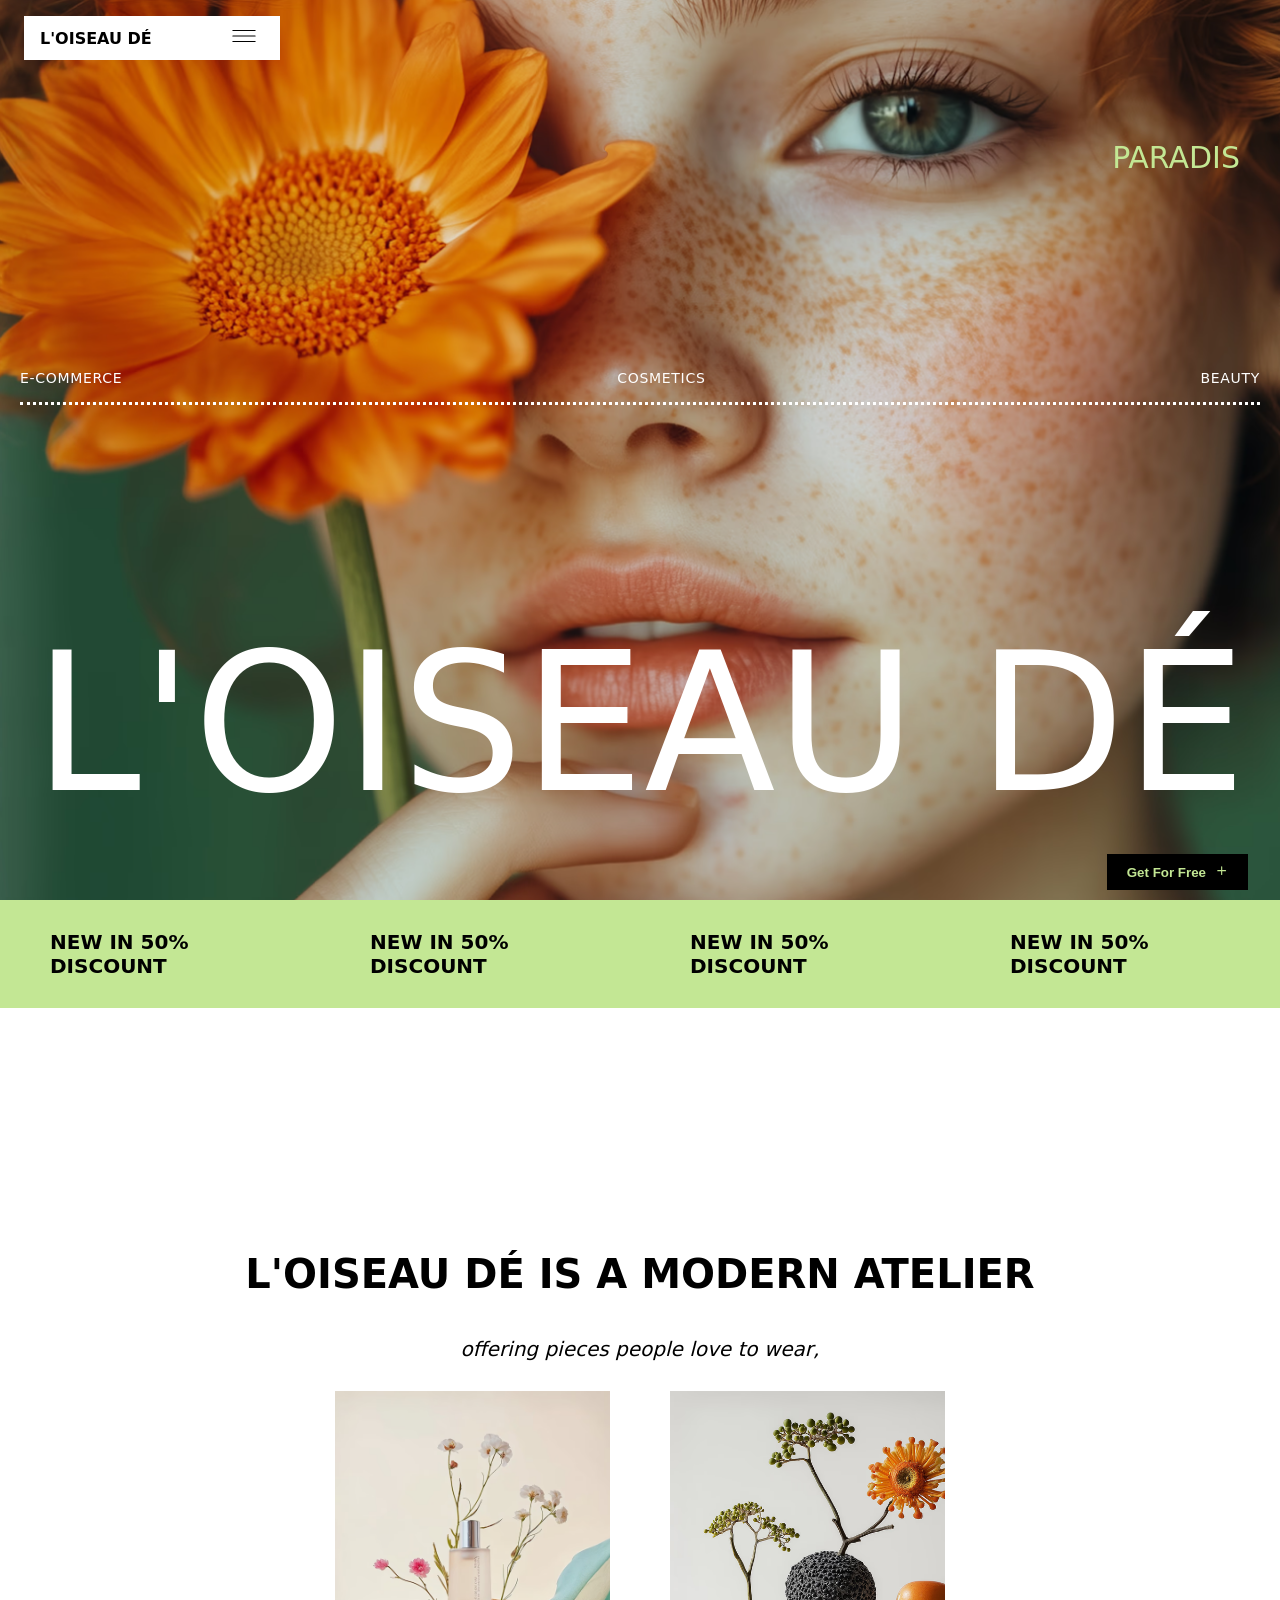
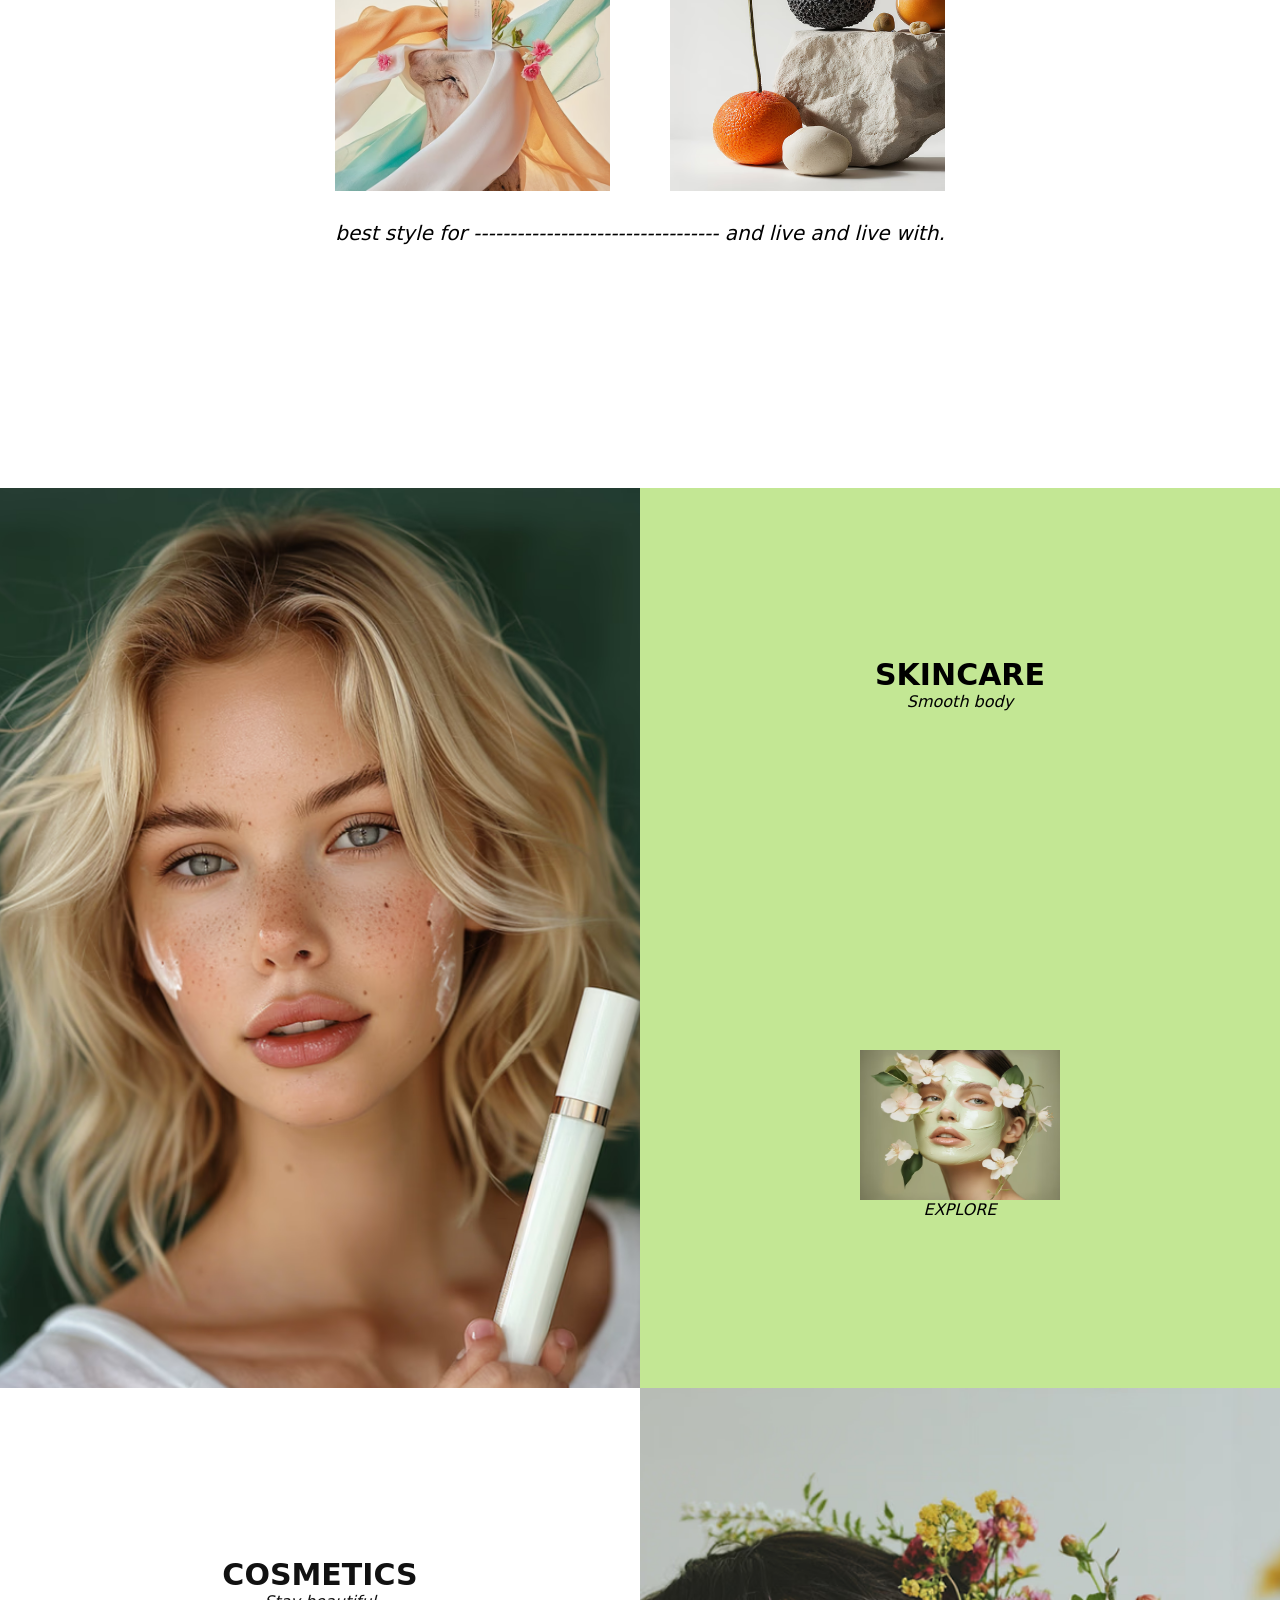
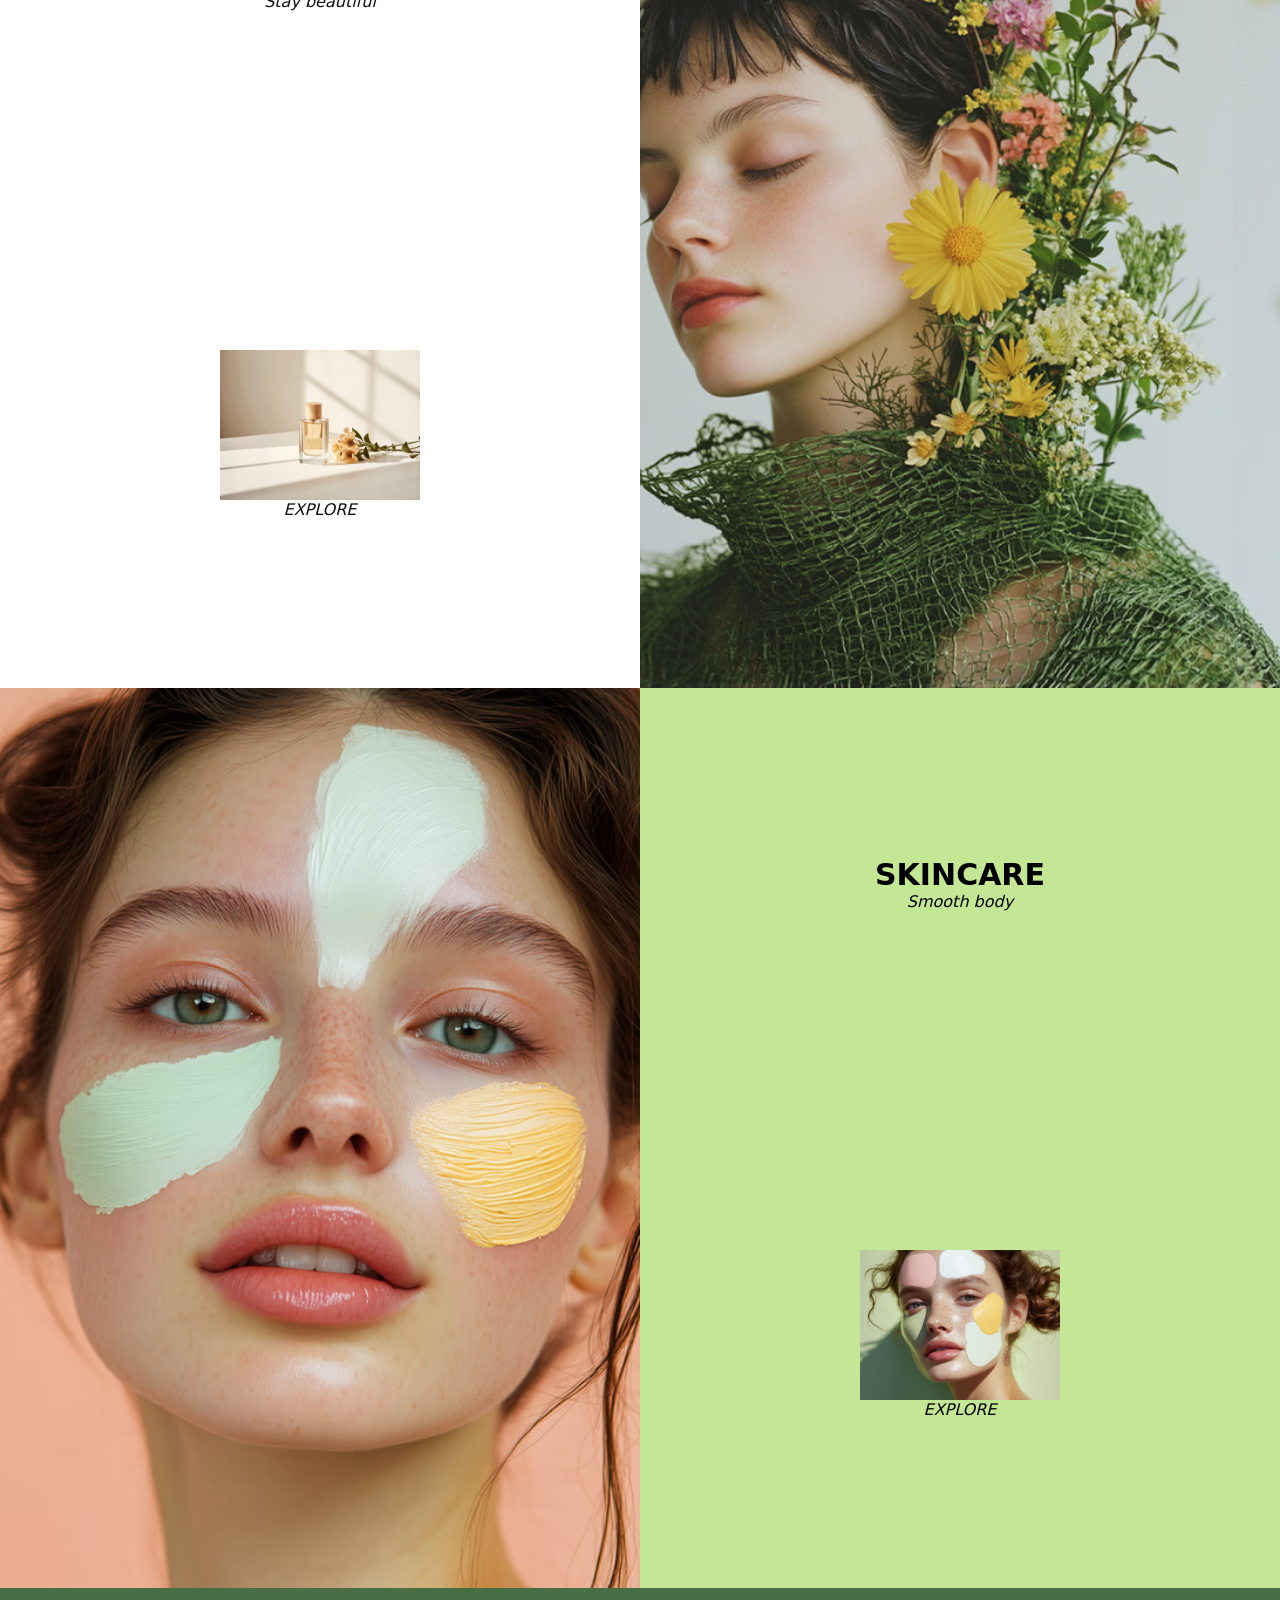
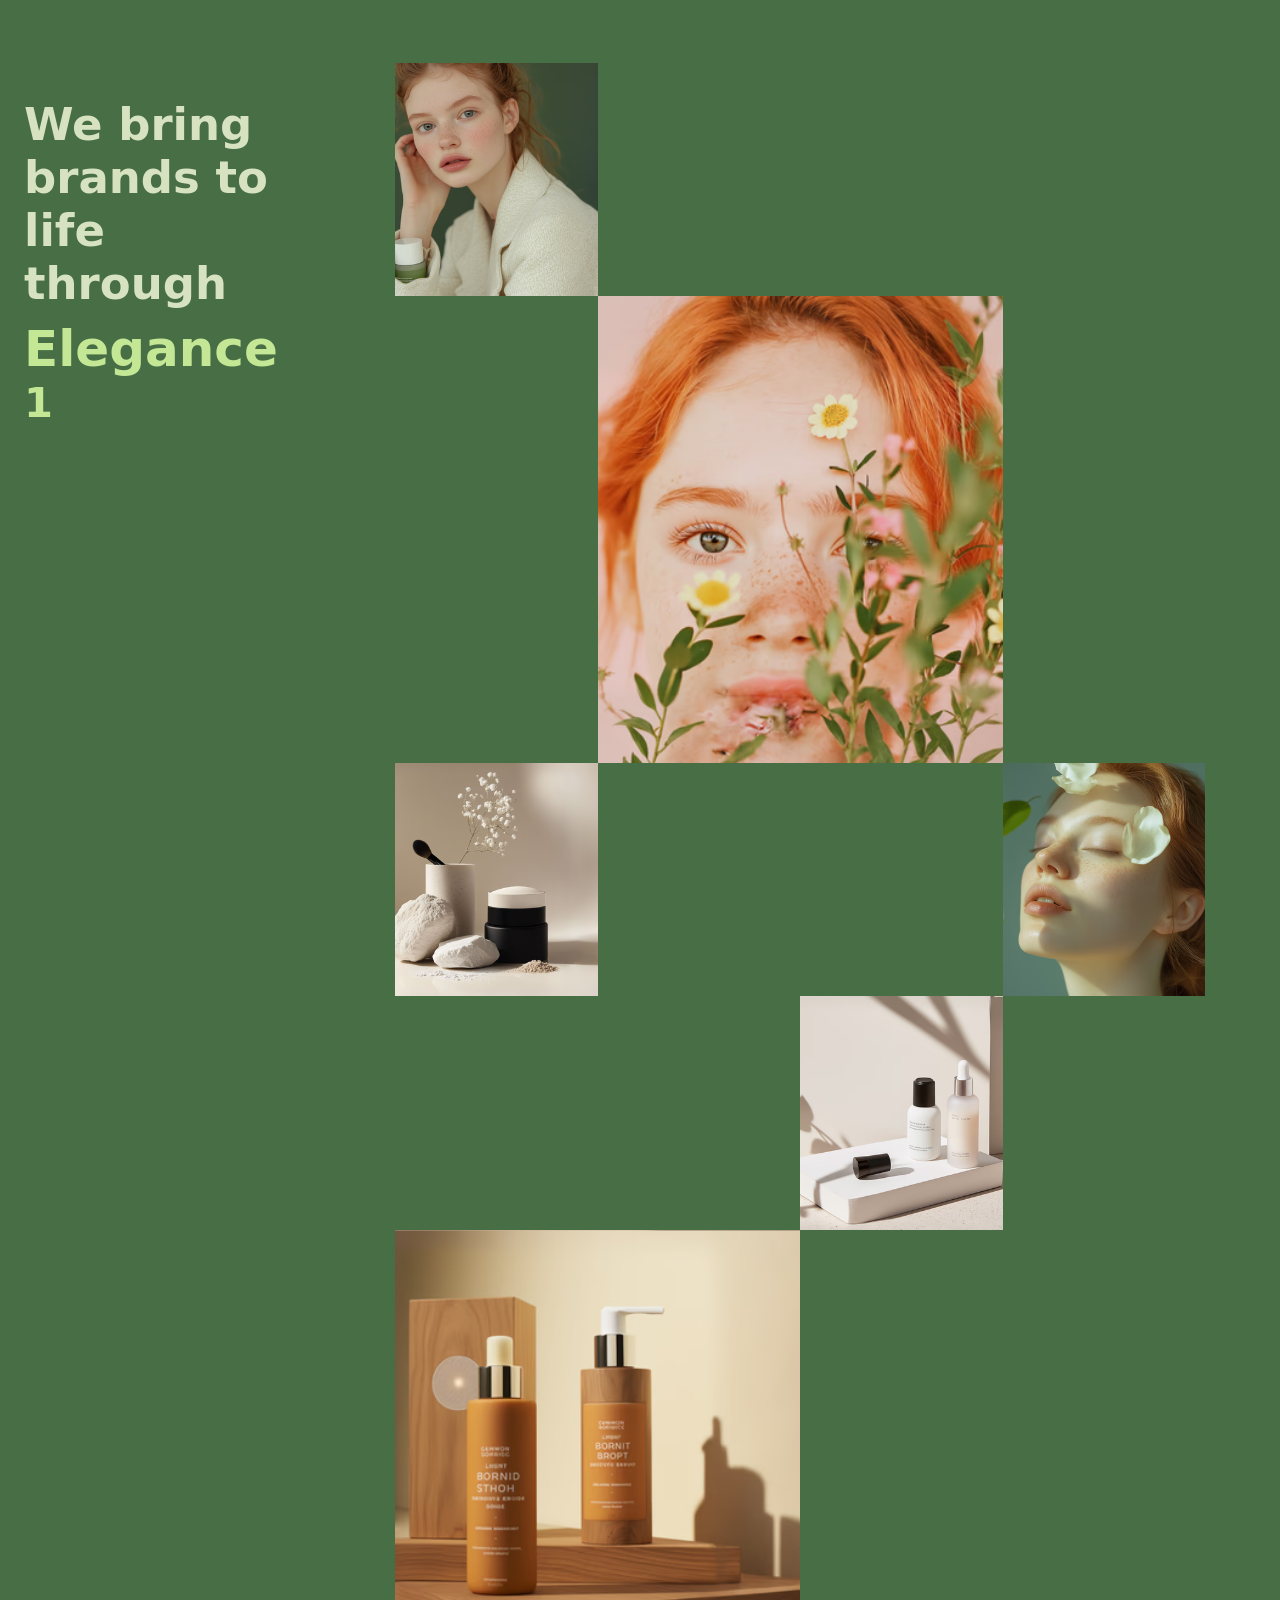
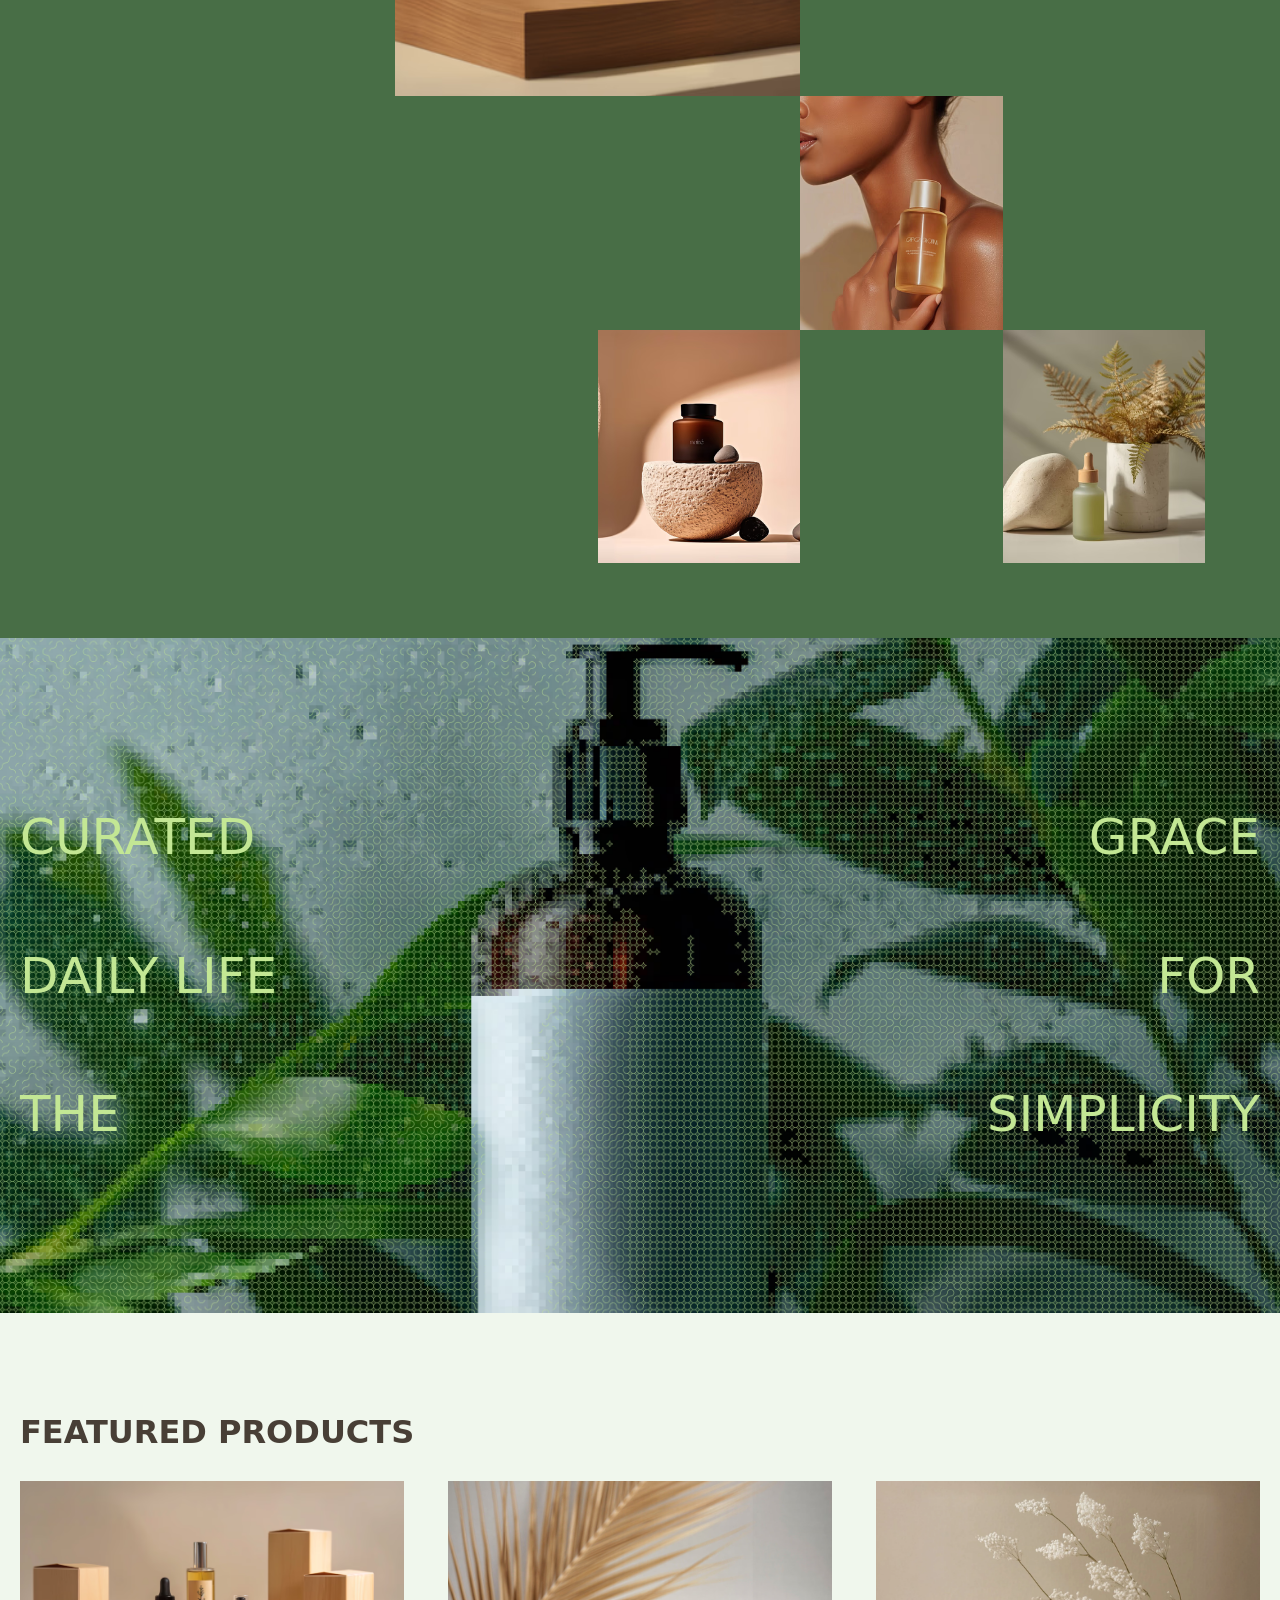
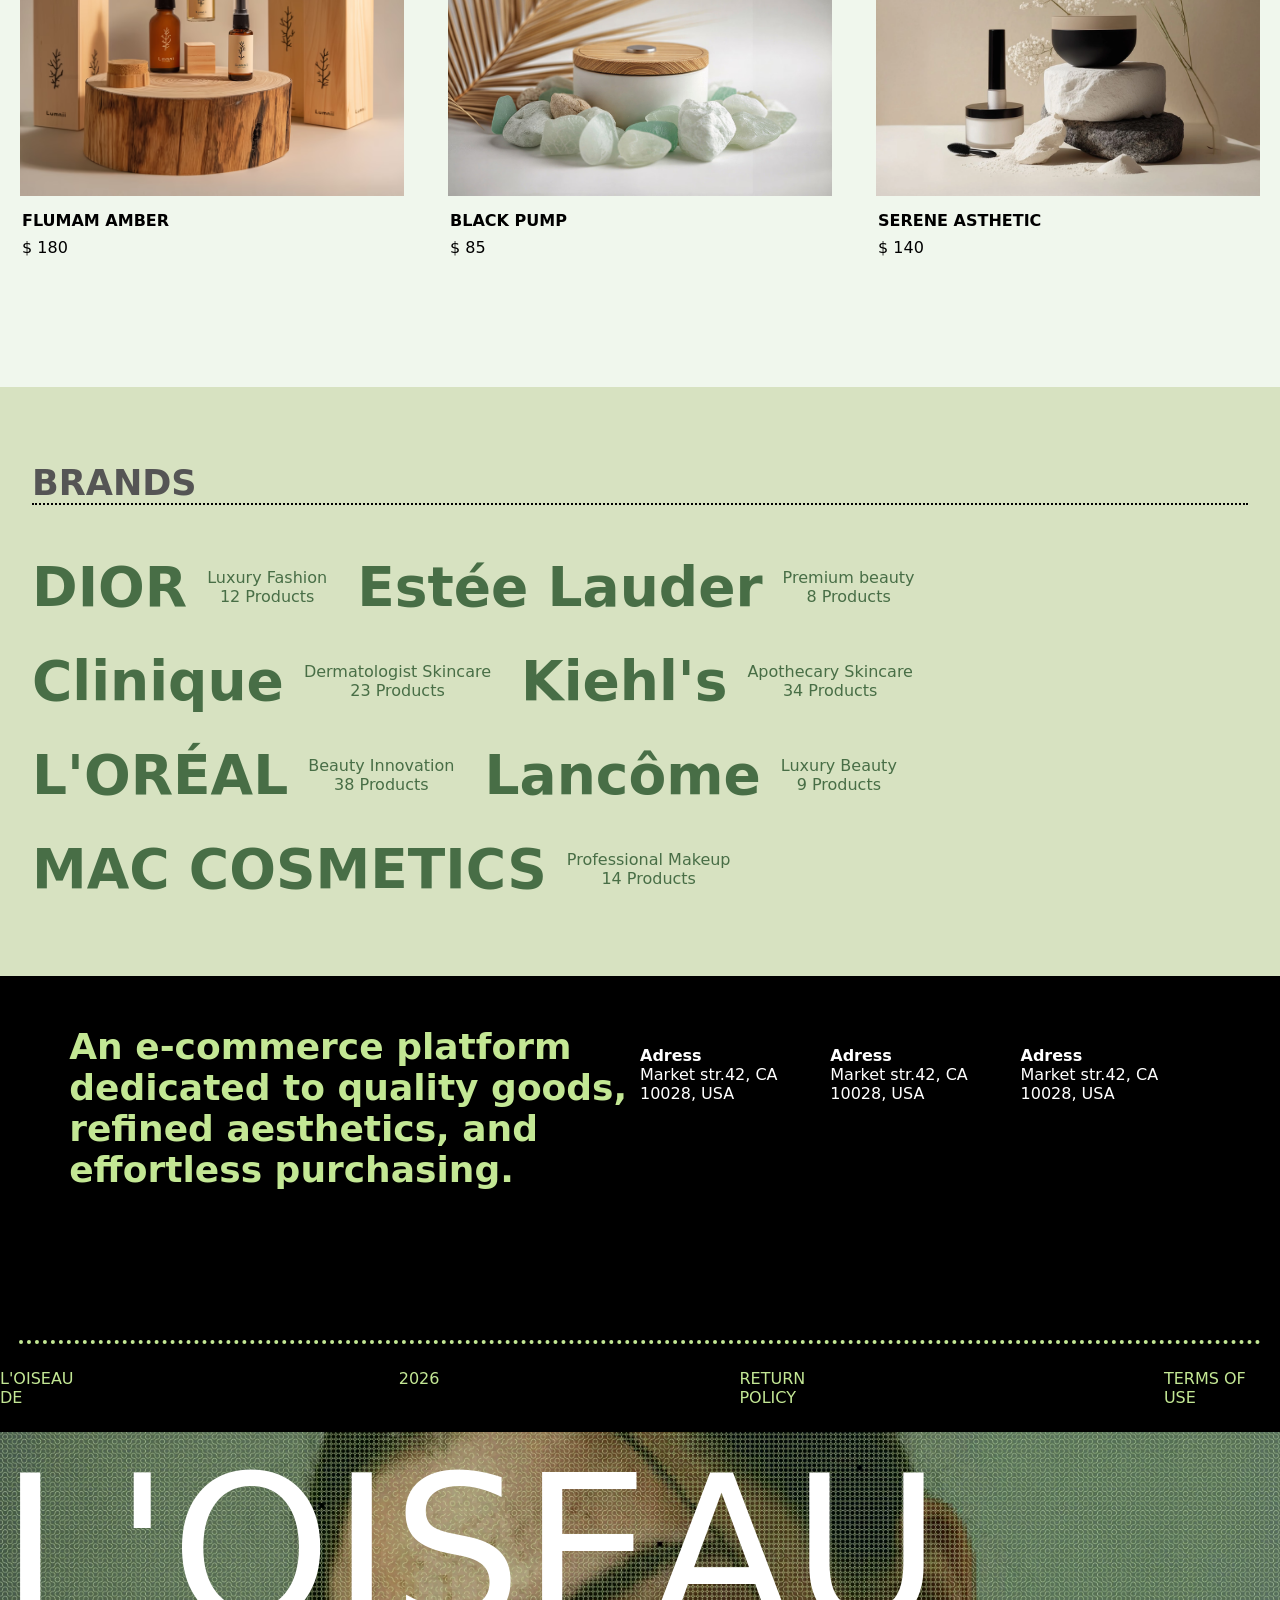
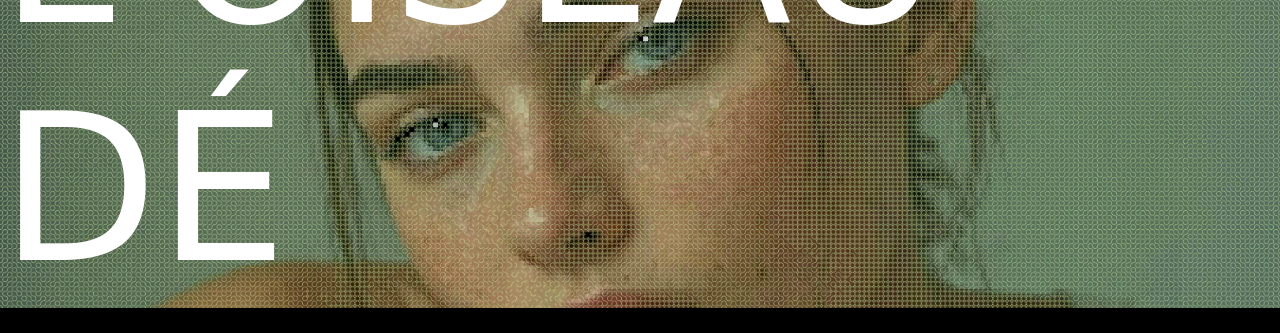
<file: cosmetics/index.html>
<!doctype html>
<html lang="en">
  <head>
    <meta charset="UTF-8" />
    <meta name="viewport" content="width=device-width, initial-scale=1" />
    <title>L'OISEAU DE</title>
    <link href="./src/style.css" rel="stylesheet" />
  </head>

  <body>
    <main class="main-container">
      <div class="header-nav">
        <h2 class="brand-name">L'OISEAU DÉ</h2>
        <div class="menu-wrapper">
          <svg
            class="menu-icon"
            xmlns="http://www.w3.org/2000/svg"
            width="1em"
            height="1em"
            viewBox="0 0 72 72"
          >
            <path d="M0 0h72v72H0z" fill="none" />
            <path
              fill="none"
              stroke="#000"
              stroke-linecap="round"
              stroke-linejoin="round"
              stroke-miterlimit="10"
              stroke-width="2"
              d="M16 26h40M16 36h40M16 46h40"
            />
          </svg>
        </div>
      </div>

      <div class="categories-bar">
        <div class="categories-list">
          <p>E-COMMERCE</p>
          <p>COSMETICS</p>
          <p>BEAUTY</p>
        </div>
        <div class="paradis-text">PARADIS</div>
      </div>

      <div class="hero-section">
        <h1 class="hero-title">L'OISEAU DÉ</h1>
        <button>
          Get For Free
          <svg
            xmlns="http://www.w3.org/2000/svg"
            width="1em"
            height="1em"
            viewBox="0 0 24 24"
          >
            <path d="M0 0h24v24H0z" fill="none" />
            <g
              fill="none"
              stroke="#c3e794"
              stroke-dasharray="16"
              stroke-linecap="round"
              stroke-linejoin="round"
              stroke-width="2"
            >
              <path d="M5 12h14">
                <animate
                  fill="freeze"
                  attributeName="stroke-dashoffset"
                  dur="0.5s"
                  values="16;0"
                />
              </path>
              <path stroke-dashoffset="16" d="M12 5v14">
                <animate
                  fill="freeze"
                  attributeName="stroke-dashoffset"
                  begin="0.5s"
                  dur="0.5s"
                  to="0"
                />
              </path>
            </g>
          </svg>
        </button>
      </div>
    </main>
    <section class="discount-offer">
      <p>NEW IN 50% DISCOUNT</p>
      <p>NEW IN 50% DISCOUNT</p>
      <p>NEW IN 50% DISCOUNT</p>
      <p>NEW IN 50% DISCOUNT</p>
    </section>

    <section class="gumnaam-section">
      <h3>L'OISEAU DÉ IS A MODERN ATELIER</h3>
      <p>offering pieces people love to wear,</p>
      <div class="books-container">
        <div class="book book1"></div>
        <div class="book book2"></div>
      </div>
      <p>
        best style for ---------------------------------- and live and live
        with.
      </p>
    </section>

    <section class="dada-ji">
      <section class="colored-divs">
        <div class="colored-div div-1"></div>
        <div class="colored-div div-2">
          <div class="textu">
            <h4>SKINCARE</h4>
            <p>Smooth body</p>
          </div>
          <div>
            <img
              src="./src/assets/images/1st-girl-side-image.png"
              alt="side image"
            />
            <p>EXPLORE</p>
          </div>
        </div>
      </section>

      <section class="colored-divs divs2">
        <div class="colored-div div-1 div-3"></div>
        <div class="colored-div div-2 div-4">
          <div class="textu">
            <h4>COSMETICS</h4>
            <p>Stay beautiful</p>
          </div>
          <div>
            <img
              src="./src/assets/images/2nd-girl-side-image.png"
              alt="side image"
            />
            <p>EXPLORE</p>
          </div>
        </div>
      </section>

      <section class="last-div">
        <div class="colored-div div-1 div-5"></div>
        <div class="colored-div div-2">
          <div class="textu">
            <h4>SKINCARE</h4>
            <p>Smooth body</p>
          </div>
          <div>
            <img
              src="./src/assets/images/3rd-girl-side-image.png"
              alt="side image"
            />
            <p>EXPLORE</p>
          </div>
        </div>
      </section>
    </section>

    <section class="long-section">
      <div class="leftie">
        <div class="sticky-text">
          <h4>We bring brands to life through</h4>
          <h3>Elegance <sup>1</sup></h3>
        </div>
      </div>
      <div class="rightie">
        <div id="one" style="grid-area: one"></div>
        <div id="two" style="grid-area: two"></div>
        <div id="three" style="grid-area: three"></div>
        <div id="four" style="grid-area: four"></div>
        <div id="five" style="grid-area: five"></div>
        <div id="six" style="grid-area: six"></div>
        <div id="seven" style="grid-area: seven"></div>
        <div id="eight" style="grid-area: eight"></div>
        <div id="nine" style="grid-area: nine"></div>
      </div>
    </section>

    <section class="moving-picture">
      <div class="moving-content">
        <p>CURATED</p>
        <p>GRACE</p>
      </div>
      <div class="moving-content">
        <p>DAILY LIFE</p>
        <p>FOR</p>
      </div>
      <div class="moving-content">
        <p>THE</p>
        <p>SIMPLICITY</p>
      </div>
    </section>

    <section class="featured-products">
      <h3>FEATURED PRODUCTS</h3>
      <div class="featured-divs">
        <div class="product-details">
          <div class="featured-div featured-div-1"></div>
          <h6>FLUMAM AMBER</h6>
          <p>$ 180</p>
        </div>
        <div class="product-details">
          <div class="featured-div featured-div-2"></div>
          <h6>BLACK PUMP</h6>
          <p>$ 85</p>
        </div>
        <div class="product-details">
          <div class="featured-div featured-div-3"></div>
          <h6>SERENE ASTHETIC</h6>
          <p>$ 140</p>
        </div>
      </div>
    </section>

    <!-- yahan pe ek section aye ga -->
    <section class="suction">
      <div class="branddd">
        <h3>BRANDS</h3>
      </div>
      <div class="branddddd">
        <div class="branddddd-name">
          <h4>DIOR</h4>
          <p>
            Luxury Fashion <br />
            12 Products
          </p>
        </div>
        <div class="branddddd-name">
          <h4>Estée Lauder</h4>
          <p>
            Premium beauty <br />
            8 Products
          </p>
        </div>
        <div class="branddddd-name">
          <h4>Clinique</h4>
          <p>
            Dermatologist Skincare <br />
            23 Products
          </p>
        </div>
        <div class="branddddd-name">
          <h4>Kiehl's</h4>
          <p>
            Apothecary Skincare <br />
            34 Products
          </p>
        </div>
        <div class="branddddd-name">
          <h4>L'ORÉAL</h4>
          <p>
            Beauty Innovation <br />
            38 Products
          </p>
        </div>
        <div class="branddddd-name">
          <h4>Lancôme</h4>
          <p>
            Luxury Beauty <br />
            9 Products
          </p>
        </div>
        <div class="branddddd-name">
          <h4>MAC COSMETICS</h4>
          <p>
            Professional Makeup <br />
            14 Products
          </p>
        </div>
      </div>
    </section>

    <footer>
      <section class="text-section">
        <h3>
          An e-commerce platform dedicated to quality goods, refined aesthetics,
          and effortless purchasing.
        </h3>
        <div class="adress">
          <div>
            <p class="headdd">Adress</p>
            <p>Market str.42, CA 10028, USA</p>
          </div>
          <div>
            <p class="headdd">Adress</p>
            <p>Market str.42, CA 10028, USA</p>
          </div>
          <div>
            <p class="headdd">Adress</p>
            <p>Market str.42, CA 10028, USA</p>
          </div>
        </div>
      </section>
      <section class="image-section">
        <div class="policy">
          <p>L'OISEAU DE</p>
          <p>2026</p>
          <p>RETURN POLICY</p>
          <p>TERMS OF USE</p>
        </div>
        <section>
          <h2>L'OISEAU DÉ</h2>
        </section>
      </section>
    </footer>
  </body>
</html>
</file>
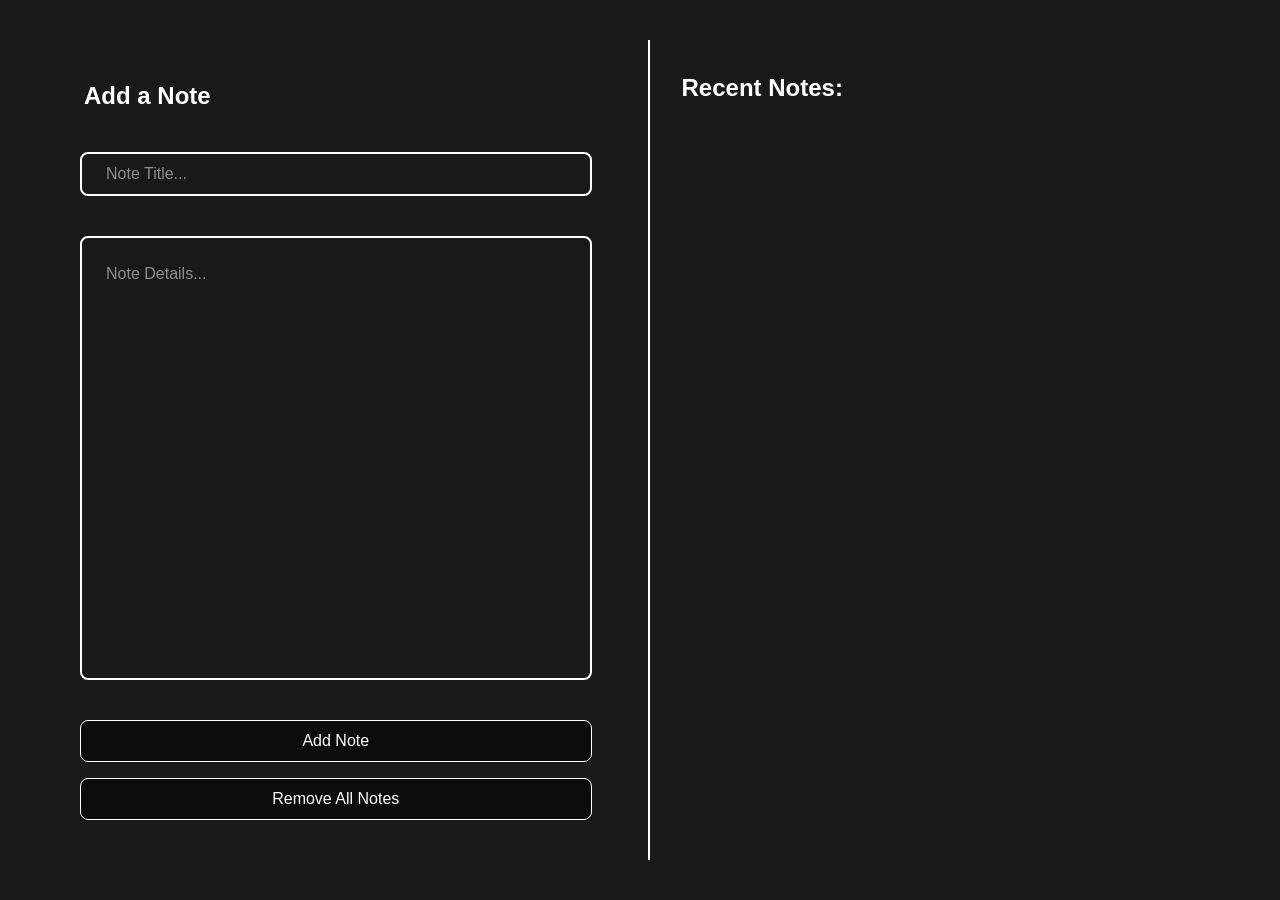
<file: notes/index.html>
<!doctype html>
<html lang="en">
  <head>
    <meta charset="UTF-8" />
    <link rel="icon" type="image/svg+xml" href="/favicon.svg" />
    <meta name="viewport" content="width=device-width, initial-scale=1.0" />
    <title>Notes</title>
    <script type="module" crossorigin src="./assets/index-J3rP0ud3.js"></script>
    <link rel="stylesheet" crossorigin href="./assets/index-Dhcz5YdN.css">
  </head>
  <body>
    <div id="root"></div>

  </body>
</html>
</file>
<file: cosmetics/src/style.css>
* {
  margin: 0;
  padding: 0;
  box-sizing: border-box;
  scrollbar-width: none;
}

body {
  font-family: system-ui;
}

.main-container {
  padding-left: 20px;
  padding-right: 20px;
  min-width: 100vw;
  min-height: 100vh;
  position: relative;
  display: flex;
  flex-direction: column;
  background-image: url(./assets/images/canvas.png);
  background-size: cover;
  background-position: center;
}

.header-nav {
  padding-left: 16px;
  padding-right: 16px;
  position: fixed;
  top: 16px;
  left: 24px;
  width: 20%;
  background-color: #ffffff;
  color: #000000;
  display: flex;
  justify-content: space-between;
  align-items: center;
  z-index: 999;
}

.brand-name {
  cursor: pointer;
  font-weight: 600;
  font-size: 16px;
}

.menu-wrapper {
  height: 100%;
}

.menu-icon {
  width: 40px;
  height: 40px;
  cursor: pointer;
}

.menu-icon:hover {
  animation: pulse 2s cubic-bezier(0.4, 0, 0.6, 1) infinite;
}

@keyframes pulse {

  0%,
  100% {
    opacity: 1;
  }

  50% {
    opacity: 0.5;
  }
}

.categories-bar {
  color: #fff;
  padding-top: 16px;
  padding-bottom: 16px;
  display: flex;
  justify-content: center;
  align-items: flex-end;
  background-color: transparent;
  min-height: 45vh;
  border-bottom: 3px dotted #ffffff;
}

.categories-list {
  min-width: 100%;
  display: flex;
  justify-content: space-between;
  align-items: flex-end;
}

.categories-list p {
  font-size: 0.875rem;
  letter-spacing: 0.05em;
}

.paradis-text {
  color: #c3e794;
  position: absolute;
  top: 8.75rem;
  right: 2.5rem;
  font-weight: light;
  font-size: 1.875rem;
}

.hero-section {
  background-color: transparent;
  min-height: 55vh;
  display: flex;
  justify-content: center;
  align-items: flex-end;
  padding-top: 5rem;
  padding-bottom: 5rem;
  position: relative;
}

.hero-title {
  color: white;
  font-weight: 400;
  font-size: 15vw;
  line-height: 1;
}

.hero-section button {
  position: absolute;
  right: 12px;
  background-color: black;
  color: #c3e794;
  padding: 7.5px 15px;
  bottom: 10px;
  border: none;
  padding: 10px 20px;
  font-weight: bold;
}

.hero-section button svg {
  margin-left: 5px;
}

.discount-offer {
  display: flex;
  justify-content: center;
  align-items: center;
  background-color: #c3e794;
}

.discount-offer p {
  padding: 30px 50px;
  font-size: 20px;
  color: black;
  font-weight: bold;
}

.gumnaam-section {
  min-height: 120vh;
  min-width: 100vw;
  display: flex;
  flex-direction: column;
  align-items: center;
  justify-content: center;
}

.gumnaam-section h3 {
  font-size: 40px;
  margin: 20px 0px;
}

.gumnaam-section p {
  font-size: 20px;
  font-style: italic;
  margin: 20px 0px;
}

.books-container {
  display: flex;
  justify-content: space-around;
  align-items: center;
}

.book {
  height: 400px;
  min-width: 275px;
  background-color: #e5e5e3;
  margin: 10px 30px;
  display: flex;
  justify-content: center;
  align-items: center;
  flex-wrap: wrap;
  text-align: center;
}

.book1 {
  background-image: url(./assets/images/book1.png);
  background-size: cover;
  background-position: center;
}

.book2 {
  background-image: url(./assets/images/book2.png);
  background-size: cover;
  background-position: center;
}

.dada-ji {
  position: relative;
  min-height: 300vh;
}

.colored-divs {
  display: flex;
  justify-content: center;
  align-items: center;
  height: 100vh;
  width: 100vw;
  position: sticky;
  top: 0;
}

.colored-div {
  background-color: lightseagreen;
  min-width: 50vw;
  min-height: 100vh;
}

.div-1 {
  background-image: url(./assets/images/1st-girl.png);
  background-size: cover;
  background-position: center;
}

.div-2 {
  display: flex;
  flex-direction: column;
  justify-content: space-around;
  align-items: center;
  background-color: #c3e794;
}

.div-2 div {
  display: flex;
  justify-content: center;
  align-items: center;
  flex-direction: column;
}

.div-2 div img {
  width: 200px;
  height: 150px;
}

.div-2 h4 {
  font-size: 30px;
}

.div-2 p {
  font-style: italic;
}

.divs2 {
  flex-direction: row-reverse;
}

.div-3 {
  background-image: url(./assets/images/2nd-girl.png);
  background-size: cover;
  background-position: center;
}

.div-4 {
  background-color: #fff;
  color: #111;
}

.div-5 {
  background-image: url(./assets/images/3rd-girl.png);
  background-size: cover;
  background-position: center;
}

.last-div {
  min-height: 100vh;
  display: flex;
  justify-content: center;
  align-items: center;
  width: 100vw;
  position: sticky;
  top: 0;
}

.long-section {
  min-height: 250vh;
  min-width: 100vw;
  background-color: #486E46;
  color: white;
  display: flex;
  justify-content: center;
  align-items: start
}

.leftie {
  min-width: 25%;
  padding-left: 24px;
  padding-top: 100px;
  position: relative;
}

.leftie h4 {
  color: #D7E2C1;
  font-size: 45px;
  padding: 10px 0px;
}

.leftie h3 {
  color: #C3E794;
  font-size: 50px;
}

.rightie {
  padding: 75px;
  min-width: 75%;
  min-height: 250vh;
  display: grid;
  grid-template-areas:
    "one . . ."
    ". two two ."
    ". two two ."
    "three . . four"
    ". . five ."
    "six six . ."
    "six six . ."
    ". . seven ."
    ". eight . nine"
  ;
}

#one {
  background-image: url(./assets/images/one.png);
  background-size: cover;
  background-position: center;
}

#two {
  background-image: url(./assets/images/two.png);
  background-size: cover;
  background-position: center;
}

#three {
  background-image: url(./assets/images/three.png);
  background-size: cover;
  background-position: center;
}

#four {
  background-image: url(./assets/images/four.png);
  background-size: cover;
  background-position: center;
}

#five {
  background-image: url(./assets/images/five.png);
  background-size: cover;
  background-position: center;
}

#six {
  background-image: url(./assets/images/six.png);
  background-size: cover;
  background-position: center;
}

#seven {
  background-image: url(./assets/images/seven.png);
  background-size: cover;
  background-position: center;
}

#eight {
  background-image: url(./assets/images/eight.png);
  background-size: cover;
  background-position: center;
}

#nine {
  background-image: url(./assets/images/nine.png);
  background-size: cover;
  background-position: center;
}

.moving-picture {
  padding: 150px;
  min-height: 75vh;
  min-width: 100vw;
  color: #C3E794;
  display: flex;
  justify-content: space-between;
  align-items: center;
  flex-direction: column;
  background-image: url(./assets/images/leave.png);
  background-size: cover;
  background-position: center;
}

.moving-content {
  min-width: 100vw;
  display: flex;
  justify-content: space-between;
  align-items: center;
  padding: 20px;
}

.moving-content p {
  font-size: 500;
  font-size: 50px;
}

.featured-products {
  min-height: 60vh;
  max-width: 100vw;
  padding: 100px 20px;
  background-color: #F0F7ED;
}

.featured-products h3 {
  font-size: 32px;
  color: #483F36;
}

.featured-divs {
  padding: 30px 0px;
  display: flex;
  justify-content: space-between;
  align-items: center;
  width: 100%;
}

.product-details {
  display: flex;
  flex-direction: column;
  justify-content: center;
  align-items: start;
}

.product-details h6 {
  padding: 15px 0px 8px 0px;
  font-size: 16px;
  padding-left: 2px;
}

.product-details p {
  font-size: 16px;
  font-weight: 500;
  padding-left: 2px;
}

.featured-div {
  height: 35vh;
  width: 30vw;
  background-color: #483F36;
}

.featured-div-1 {
  background-image: url(./assets/images/product-1.png);
  background-position: center;
  background-size: cover;
}

.featured-div-2 {
  background-image: url(./assets/images/product-2.png);
  background-position: center;
  background-size: cover;
}

.featured-div-3 {
  background-image: url(./assets/images/product-3.png);
  background-position: center;
  background-size: cover;
}

.suction {
  min-height: 60vh;
  width: 100vw;
  padding: 75px 32px;
  background-color: #D7E2C1;
  display: flex;
  justify-content: start;
  flex-direction: column;
}

.branddd {
  max-width: 97vw;
  border-bottom: 2px dotted black;
  font-size: 30px;
  color: #555;
}

.branddddd {
  padding-top: 50px;
  display: flex;
  flex-wrap: wrap;
  justify-content: start;
  align-items: center;
  justify-items: center;
  gap: 30px;
}

.branddddd-name {
  color: #486E46;
  display: flex;
  justify-content: center;
  align-items: center;
  gap: 20px;
  text-align: center;
}

.branddddd h4 {
  font-size: 55px;
}

footer {
  min-height: 90vh;
  min-width: 100vw;
  background-color: black;
  display: flex;
  flex-direction: column;
  align-items: center;
}

.text-section {
  max-width: 97%;
  min-height: 40%;
  display: flex;
  justify-content: space-evenly;
  align-items: start;
  padding: 50px;
  padding-bottom: 150px;
  border-bottom: 4px dotted #C3E794;
}

.text-section h3 {
  max-width: 50%;
  color: #C3E794;
  font-size: 36px;

}

.adress {
  padding-top: 20px;
  display: flex;
  justify-content: space-evenly;
  align-items: start;
  color: white;
  min-width: 50%;
}

.adress .headdd {
  font-weight: 800;
}

.policy {
  padding-top: 25px;
  display: flex;
  min-width: 95vw;
  justify-content: space-between;
  color: white;
  color: #C3E794;
  gap: 300px;
}

.image-section section {
  width: 100%;
  margin-top: 50px;
  min-height: 250px;
  background-image: url(./assets/images/footer.png);
  background-size: cover;
  background-position: center;
  background-repeat: no-repeat;
  display: flex;
  justify-content: center;
  align-items: center;
  margin: 25px 0px;
}

.image-section section h2 {
  font-size: 16vw;
  font-weight: 300;
  color: white;
}
</file>
<file: notes/assets/index-Dhcz5YdN.css>
/*! tailwindcss v4.3.3 | MIT License | https://tailwindcss.com */
@layer properties{@supports (((-webkit-hyphens:none)) and (not (margin-trim:inline))) or ((-moz-orient:inline) and (not (color:rgb(from red r g b)))){*,:before,:after,::backdrop{--tw-border-style:solid;--tw-font-weight:initial;--tw-outline-style:solid;--tw-translate-x:0;--tw-translate-y:0;--tw-translate-z:0}}}@layer theme{:root,:host{--font-sans:-apple-system, BlinkMacSystemFont, "Segoe UI", Roboto, "Helvetica Neue", "Noto Sans", Arial, sans-serif, "Apple Color Emoji", "Segoe UI Emoji", "Segoe UI Symbol", "Noto Color Emoji";--font-mono:ui-monospace, SFMono-Regular, Menlo, Monaco, Consolas, "Liberation Mono", "Courier New", monospace;--color-black:#000;--color-white:#fff;--spacing:.25rem;--text-sm:.875rem;--text-sm--line-height:calc(1.25 / .875);--text-lg:1.125rem;--text-lg--line-height:calc(1.75 / 1.125);--text-2xl:1.5rem;--text-2xl--line-height:calc(2 / 1.5);--font-weight-medium:500;--font-weight-semibold:600;--font-weight-extrabold:800;--radius-lg:.5rem;--radius-xl:.75rem;--default-font-family:var(--font-sans);--default-mono-font-family:var(--font-mono)}}@layer base{*,:after,:before,::backdrop{box-sizing:border-box;border:0 solid;margin:0;padding:0}::file-selector-button{box-sizing:border-box;border:0 solid;margin:0;padding:0}html,:host{-webkit-text-size-adjust:100%;tab-size:4;line-height:1.5;font-family:var(--default-font-family,-apple-system, BlinkMacSystemFont, "Segoe UI", Roboto, "Helvetica Neue", "Noto Sans", Arial, sans-serif, "Apple Color Emoji", "Segoe UI Emoji", "Segoe UI Symbol", "Noto Color Emoji");font-feature-settings:var(--default-font-feature-settings,normal);font-variation-settings:var(--default-font-variation-settings,normal);-webkit-tap-highlight-color:transparent}hr{height:0;color:inherit;border-top-width:1px}abbr:where([title]){-webkit-text-decoration:underline dotted;text-decoration:underline dotted}h1,h2,h3,h4,h5,h6{font-size:inherit;font-weight:inherit}a{color:inherit;-webkit-text-decoration:inherit;-webkit-text-decoration:inherit;-webkit-text-decoration:inherit;-webkit-text-decoration:inherit;text-decoration:inherit}b,strong{font-weight:bolder}code,kbd,samp,pre{font-family:var(--default-mono-font-family,ui-monospace, SFMono-Regular, Menlo, Monaco, Consolas, "Liberation Mono", "Courier New", monospace);font-feature-settings:var(--default-mono-font-feature-settings,normal);font-variation-settings:var(--default-mono-font-variation-settings,normal);font-size:1em}small{font-size:80%}sub,sup{vertical-align:baseline;font-size:75%;line-height:0;position:relative}sub{bottom:-.25em}sup{top:-.5em}table{text-indent:0;border-color:inherit;border-collapse:collapse}:-moz-focusring:where(:not(iframe)){outline:auto}progress{vertical-align:baseline}summary{display:list-item}ol,ul,menu{list-style:none}img,svg,video,canvas,audio,iframe,embed,object{vertical-align:middle;display:block}img,video{max-width:100%;height:auto}button,input,select,optgroup,textarea{font:inherit;font-feature-settings:inherit;font-variation-settings:inherit;letter-spacing:inherit;color:inherit;opacity:1;background-color:#0000;border-radius:0}::file-selector-button{font:inherit;font-feature-settings:inherit;font-variation-settings:inherit;letter-spacing:inherit;color:inherit;opacity:1;background-color:#0000;border-radius:0}:where(select:is([multiple],[size])) optgroup{font-weight:bolder}:where(select:is([multiple],[size])) optgroup option{padding-inline-start:20px}::file-selector-button{margin-inline-end:4px}::placeholder{opacity:1}@supports (not ((-webkit-appearance:-apple-pay-button))) or (contain-intrinsic-size:1px){::placeholder{color:currentColor}@supports (color:color-mix(in lab, red, red)){::placeholder{color:color-mix(in oklab, currentcolor 50%, transparent)}}}textarea{resize:vertical}::-webkit-search-decoration{-webkit-appearance:none}::-webkit-date-and-time-value{min-height:1lh;text-align:inherit}::-webkit-datetime-edit{display:inline-flex}::-webkit-datetime-edit-fields-wrapper{padding:0}::-webkit-datetime-edit{padding-block:0}::-webkit-datetime-edit-year-field{padding-block:0}::-webkit-datetime-edit-month-field{padding-block:0}::-webkit-datetime-edit-day-field{padding-block:0}::-webkit-datetime-edit-hour-field{padding-block:0}::-webkit-datetime-edit-minute-field{padding-block:0}::-webkit-datetime-edit-second-field{padding-block:0}::-webkit-datetime-edit-millisecond-field{padding-block:0}::-webkit-datetime-edit-meridiem-field{padding-block:0}::-webkit-calendar-picker-indicator{line-height:1}:-moz-ui-invalid{box-shadow:none}button,input:where([type=button],[type=reset],[type=submit]){appearance:button}::file-selector-button{appearance:button}::-webkit-inner-spin-button{height:auto}::-webkit-outer-spin-button{height:auto}[hidden]:where(:not([hidden=until-found])){display:none!important}}@layer components;@layer utilities{.-mt-6{margin-top:calc(var(--spacing) * -6)}.flex{display:flex}.h-full{height:100%}.min-h-20{min-height:calc(var(--spacing) * 20)}.min-h-screen{min-height:100vh}.w-full{width:100%}.basis-\[50\%\]{flex-basis:50%}.cursor-pointer{cursor:pointer}.resize-none{resize:none}.scrollbar-none{scrollbar-width:none}.flex-col{flex-direction:column}.flex-wrap{flex-wrap:wrap}.justify-center{justify-content:center}.justify-start{justify-content:flex-start}.gap-4{gap:calc(var(--spacing) * 4)}.gap-6{gap:calc(var(--spacing) * 6)}.gap-10{gap:calc(var(--spacing) * 10)}.overflow-auto{overflow:auto}.rounded-lg{border-radius:var(--radius-lg)}.rounded-xl{border-radius:var(--radius-xl)}.border{border-style:var(--tw-border-style);border-width:1px}.border-2{border-style:var(--tw-border-style);border-width:2px}.border-white{border-color:var(--color-white)}.bg-black\/50{background-color:#00000080}@supports (color:color-mix(in lab, red, red)){.bg-black\/50{background-color:color-mix(in oklab, var(--color-black) 50%, transparent)}}.bg-black\/60{background-color:#0009}@supports (color:color-mix(in lab, red, red)){.bg-black\/60{background-color:color-mix(in oklab, var(--color-black) 60%, transparent)}}.bg-black\/90{background-color:#000000e6}@supports (color:color-mix(in lab, red, red)){.bg-black\/90{background-color:color-mix(in oklab, var(--color-black) 90%, transparent)}}.p-8{padding:calc(var(--spacing) * 8)}.p-10{padding:calc(var(--spacing) * 10)}.px-1{padding-inline:var(--spacing)}.px-6{padding-inline:calc(var(--spacing) * 6)}.px-8{padding-inline:calc(var(--spacing) * 8)}.py-2{padding-block:calc(var(--spacing) * 2)}.py-4{padding-block:calc(var(--spacing) * 4)}.py-6{padding-block:calc(var(--spacing) * 6)}.text-2xl{font-size:var(--text-2xl);line-height:var(--tw-leading,var(--text-2xl--line-height))}.text-lg{font-size:var(--text-lg);line-height:var(--tw-leading,var(--text-lg--line-height))}.text-sm{font-size:var(--text-sm);line-height:var(--tw-leading,var(--text-sm--line-height))}.font-extrabold{--tw-font-weight:var(--font-weight-extrabold);font-weight:var(--font-weight-extrabold)}.font-medium{--tw-font-weight:var(--font-weight-medium);font-weight:var(--font-weight-medium)}.font-semibold{--tw-font-weight:var(--font-weight-semibold);font-weight:var(--font-weight-semibold)}.text-white{color:var(--color-white)}.opacity-70{opacity:.7}.outline-0{outline-style:var(--tw-outline-style);outline-width:0}.active\:translate-y-0\.5:active{--tw-translate-y:calc(var(--spacing) * .5);translate:var(--tw-translate-x) var(--tw-translate-y)}@media (width>=64rem){.lg\:hidden{display:none}.lg\:flex-row{flex-direction:row}.lg\:border-l-2{border-left-style:var(--tw-border-style);border-left-width:2px}}}@property --tw-border-style{syntax:"*";inherits:false;initial-value:solid}@property --tw-font-weight{syntax:"*";inherits:false}@property --tw-outline-style{syntax:"*";inherits:false;initial-value:solid}@property --tw-translate-x{syntax:"*";inherits:false;initial-value:0}@property --tw-translate-y{syntax:"*";inherits:false;initial-value:0}@property --tw-translate-z{syntax:"*";inherits:false;initial-value:0}
</file>
